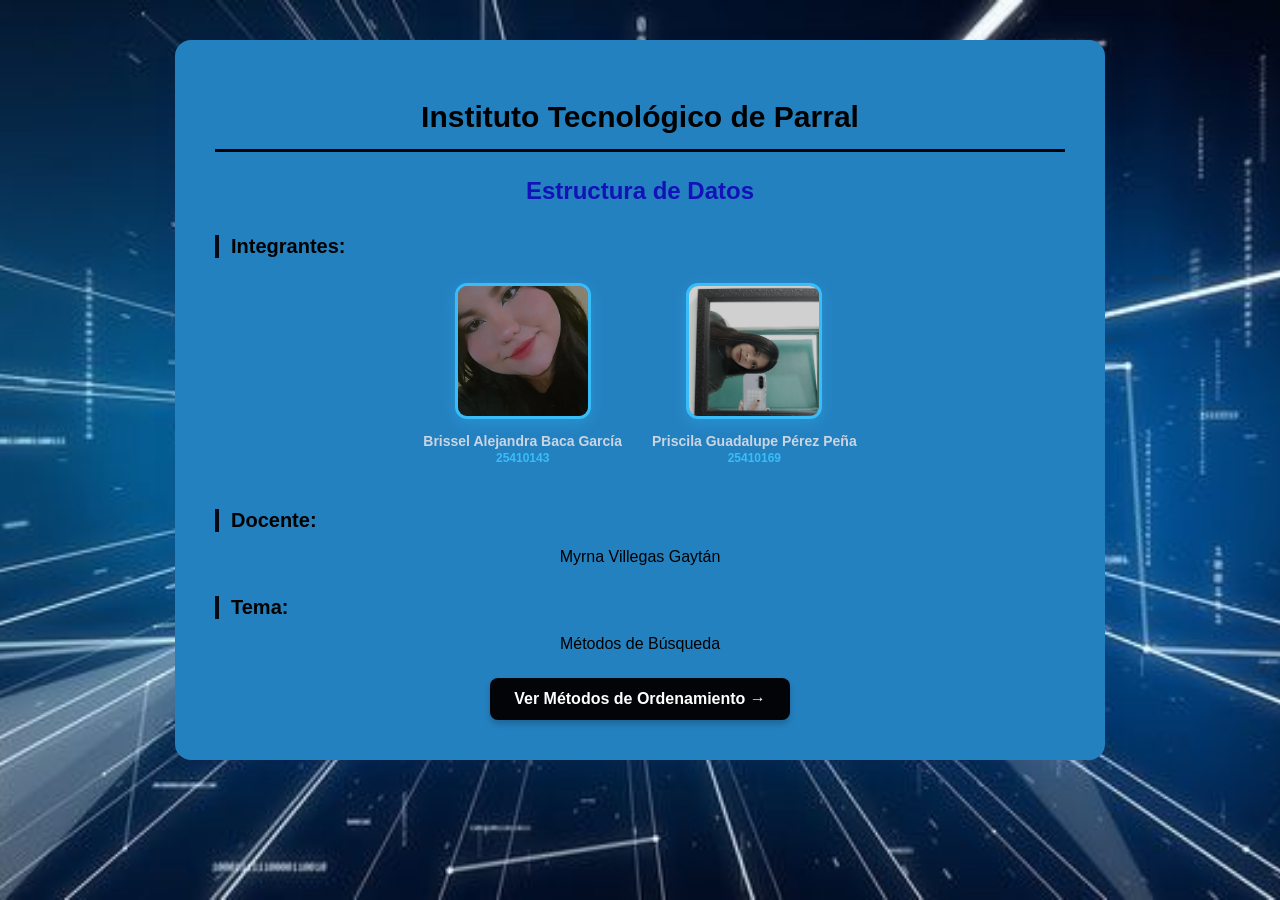
<file: index.html>
﻿<!DOCTYPE html>
<html lang="es">
<head>
    <meta charset="utf-8" />
    <title>Portada - Métodos de Búsqueda</title>
    <!-- Conectamos tu hoja de estilos unificada -->
    <link rel="stylesheet" href="estilos.css" />
</head>
<body>
    <div class="contenedor-principal">

        <h1>Instituto Tecnológico de Parral</h1>
        <h2>Estructura de Datos</h2>

        <div class="subtitulo-seccion">Integrantes:</div>
        <div class="contenedor-fotos-equipo">
    <div class="tarjeta-integrante">
        <img src="Brissel.jpg" alt="Brissel Alejandra" class="foto-perfil">
        <p class="nombre-integrante">Brissel Alejandra Baca García<br><span style="font-size: 12px; color: #38bdf8;">25410143</span></p>
    </div>
    <div class="tarjeta-integrante">
        <img src="prisila.jpg" alt="Priscila Guadalupe" class="foto-perfil">
        <p class="nombre-integrante">Priscila Guadalupe Pérez Peña<br><span style="font-size: 12px; color: #38bdf8;">25410169</span></p>
    </div>
</div>

        <div class="subtitulo-seccion">Docente:</div>
        <p class="texto-explicacion" style="text-align: center;">
            Myrna Villegas Gaytán
        </p>

        <div class="subtitulo-seccion">Tema:</div>
        <p class="texto-explicacion" style="text-align: center;">
            Métodos de Búsqueda
        </p>

        <!-- Botón o enlace para ir a los temas o al menú -->
        <div class="contenedor-enlace-extra">
            <a href="metodos_ordenamiento.html">Ver Métodos de Ordenamiento &rarr;</a>
        </div>

    </div>
</body>
</html>
</file>
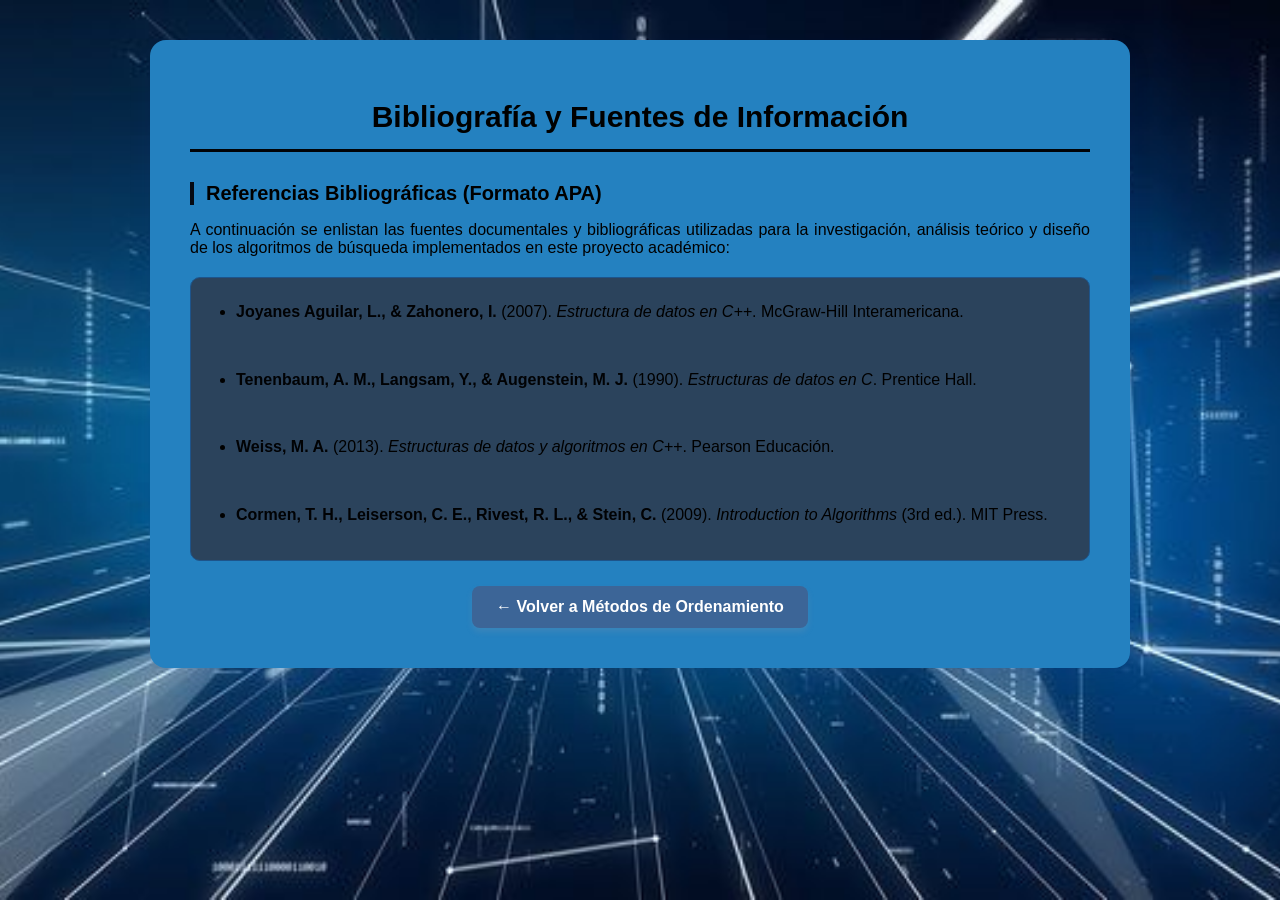
<file: bibliografias.html>
﻿<!DOCTYPE html>
<html lang="es">
<head>
    <meta charset="utf-8" />
    <title>Bibliografía - Métodos de Búsqueda</title>
    <!-- Conectamos la hoja de estilos unificada -->
    <link rel="stylesheet" href="estilos.css" />
</head>
<body>
    <div class="contenedor-principal" style="max-width: 900px;">

        <h1>Bibliografía y Fuentes de Información</h1>

        <div class="subtitulo-seccion">Referencias Bibliográficas (Formato APA)</div>
        <p class="texto-explicacion">
            A continuación se enlistan las fuentes documentales y bibliográficas utilizadas para la investigación,
            análisis teórico y diseño de los algoritmos de búsqueda implementados en este proyecto académico:
        </p>

        <!-- Bloque con la lista de referencias -->
        <div class="contenedor-bloque" style="text-align: left;">
            <ul style="line-height: 1.8;">
                <li>
                    <strong>Joyanes Aguilar, L., & Zahonero, I.</strong> (2007).
                    <em>Estructura de datos en C++</em>.
                    McGraw-Hill Interamericana.
                </li>
                <br>
                <li>
                    <strong>Tenenbaum, A. M., Langsam, Y., & Augenstein, M. J.</strong> (1990).
                    <em>Estructuras de datos en C</em>.
                    Prentice Hall.
                </li>
                <br>
                <li>
                    <strong>Weiss, M. A.</strong> (2013).
                    <em>Estructuras de datos y algoritmos en C++</em>.
                    Pearson Educación.
                </li>
                <br>
                <li>
                    <strong>Cormen, T. H., Leiserson, C. E., Rivest, R. L., & Stein, C.</strong> (2009).
                    <em>Introduction to Algorithms</em> (3rd ed.).
                    MIT Press.
                </li>
            </ul>
        </div>

        <!-- Botón para regresar al menú principal -->
        <div class="boton-volver">
            <a href="metodos_ordenamiento.html">&larr; Volver a Métodos de Ordenamiento</a>
        </div>

    </div>
</body>
</html>
</file>
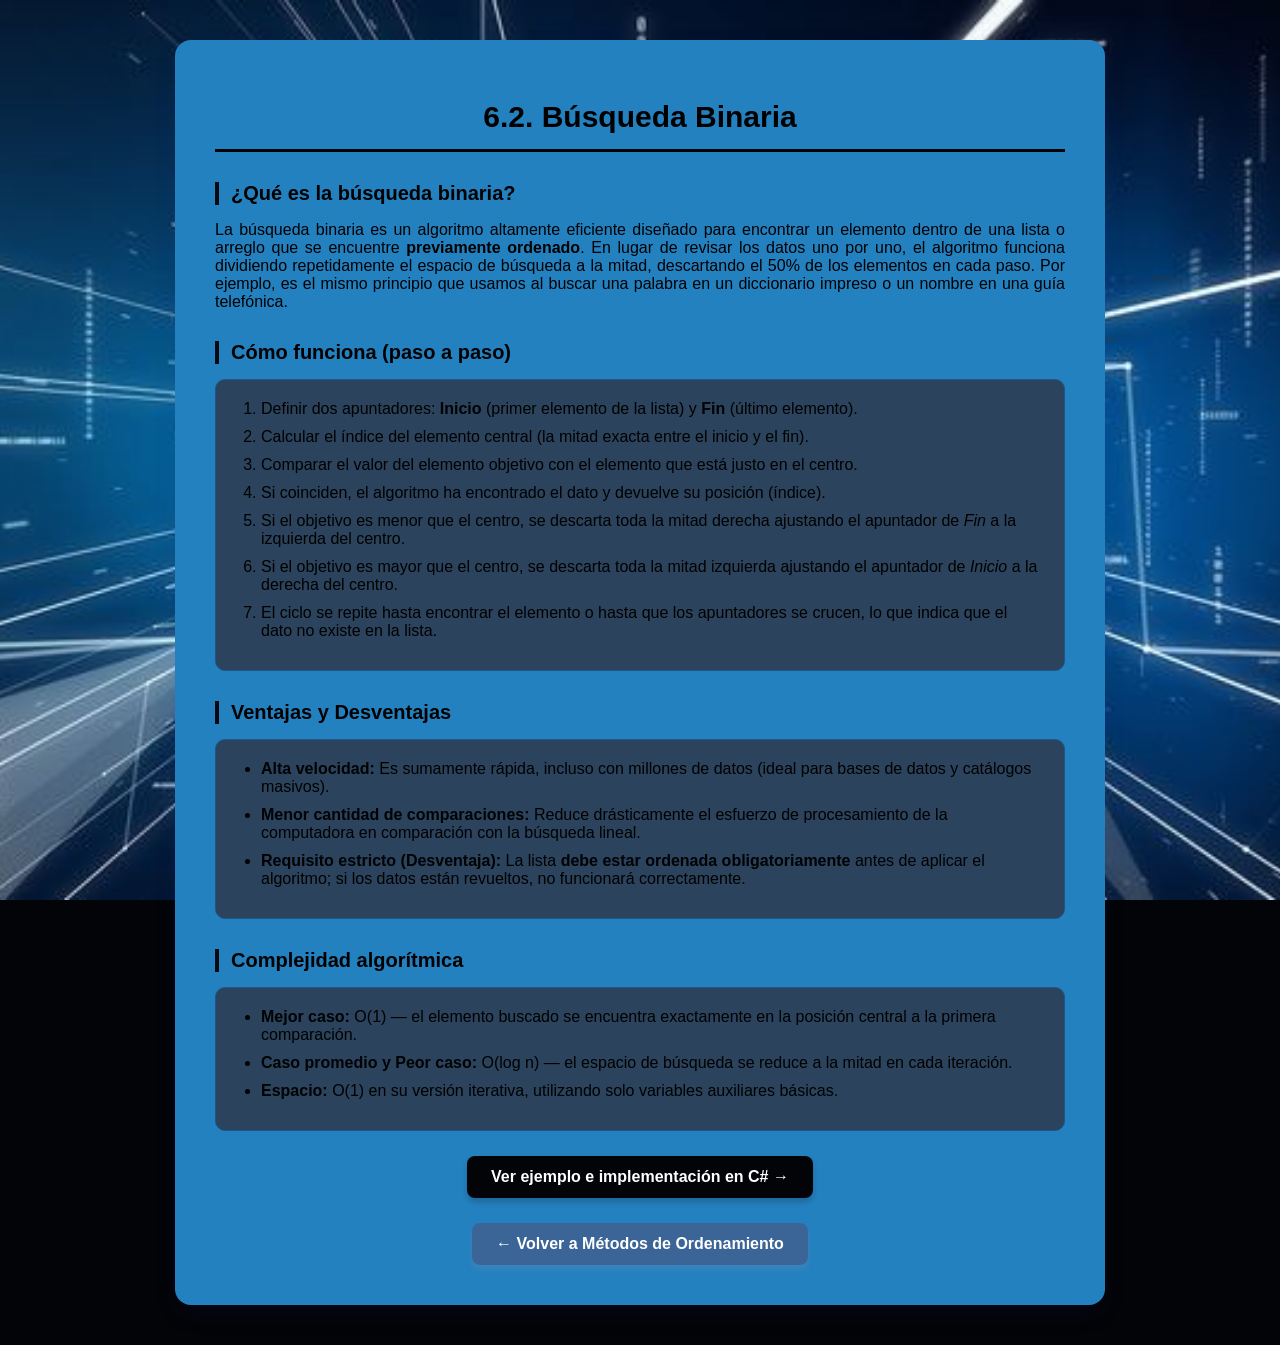
<file: busqueda_binaria.html>
﻿<!DOCTYPE html>
<html lang="es">
<head>
    <meta charset="utf-8" />
    <title>6.2 Búsqueda Binaria</title>
    <!-- Conectamos la hoja de estilos unificada -->
    <link rel="stylesheet" href="estilos.css" />
</head>
<body>
    <div class="contenedor-principal">

        <h1>6.2. Búsqueda Binaria</h1>

        <div class="subtitulo-seccion">¿Qué es la búsqueda binaria?</div>
        <p class="texto-explicacion">
            La búsqueda binaria es un algoritmo altamente eficiente diseñado para encontrar un elemento dentro de una lista o arreglo que se encuentre
            <strong>previamente ordenado</strong>. En lugar de revisar los datos uno por uno, el algoritmo funciona dividiendo repetidamente el espacio de búsqueda
            a la mitad, descartando el 50% de los elementos en cada paso. Por ejemplo, es el mismo principio que usamos al buscar una palabra en un diccionario impreso
            o un nombre en una guía telefónica.
        </p>

        <div class="subtitulo-seccion">Cómo funciona (paso a paso)</div>
        <div class="contenedor-bloque">
            <ol>
                <li>Definir dos apuntadores: <strong>Inicio</strong> (primer elemento de la lista) y <strong>Fin</strong> (último elemento).</li>
                <li>Calcular el índice del elemento central (la mitad exacta entre el inicio y el fin).</li>
                <li>Comparar el valor del elemento objetivo con el elemento que está justo en el centro.</li>
                <li>Si coinciden, el algoritmo ha encontrado el dato y devuelve su posición (índice).</li>
                <li>Si el objetivo es menor que el centro, se descarta toda la mitad derecha ajustando el apuntador de <em>Fin</em> a la izquierda del centro.</li>
                <li>Si el objetivo es mayor que el centro, se descarta toda la mitad izquierda ajustando el apuntador de <em>Inicio</em> a la derecha del centro.</li>
                <li>El ciclo se repite hasta encontrar el elemento o hasta que los apuntadores se crucen, lo que indica que el dato no existe en la lista.</li>
            </ol>
        </div>

        <div class="subtitulo-seccion">Ventajas y Desventajas</div>
        <div class="contenedor-bloque">
            <ul>
                <li><strong>Alta velocidad:</strong> Es sumamente rápida, incluso con millones de datos (ideal para bases de datos y catálogos masivos).</li>
                <li><strong>Menor cantidad de comparaciones:</strong> Reduce drásticamente el esfuerzo de procesamiento de la computadora en comparación con la búsqueda lineal.</li>
                <li><strong>Requisito estricto (Desventaja):</strong> La lista <strong>debe estar ordenada obligatoriamente</strong> antes de aplicar el algoritmo; si los datos están revueltos, no funcionará correctamente.</li>
            </ul>
        </div>

        <div class="subtitulo-seccion">Complejidad algorítmica</div>
        <div class="contenedor-bloque">
            <ul>
                <li><strong>Mejor caso:</strong> O(1) &mdash; el elemento buscado se encuentra exactamente en la posición central a la primera comparación.</li>
                <li><strong>Caso promedio y Peor caso:</strong> O(log n) &mdash; el espacio de búsqueda se reduce a la mitad en cada iteración.</li>
                <li><strong>Espacio:</strong> O(1) en su versión iterativa, utilizando solo variables auxiliares básicas.</li>
            </ul>
        </div>

        <!-- Enlace hacia la página independiente con el ejemplo en C# -->
        <div class="contenedor-enlace-extra">
            <a href="ejemplo_binaria.html">Ver ejemplo e implementación en C# &rarr;</a>
        </div>

        <!-- Botón para regresar a métodos -->
        <div class="boton-volver">
            <a href="metodos_ordenamiento.html">&larr; Volver a Métodos de Ordenamiento</a>
        </div>

    </div>
</body>
</html>
</file>
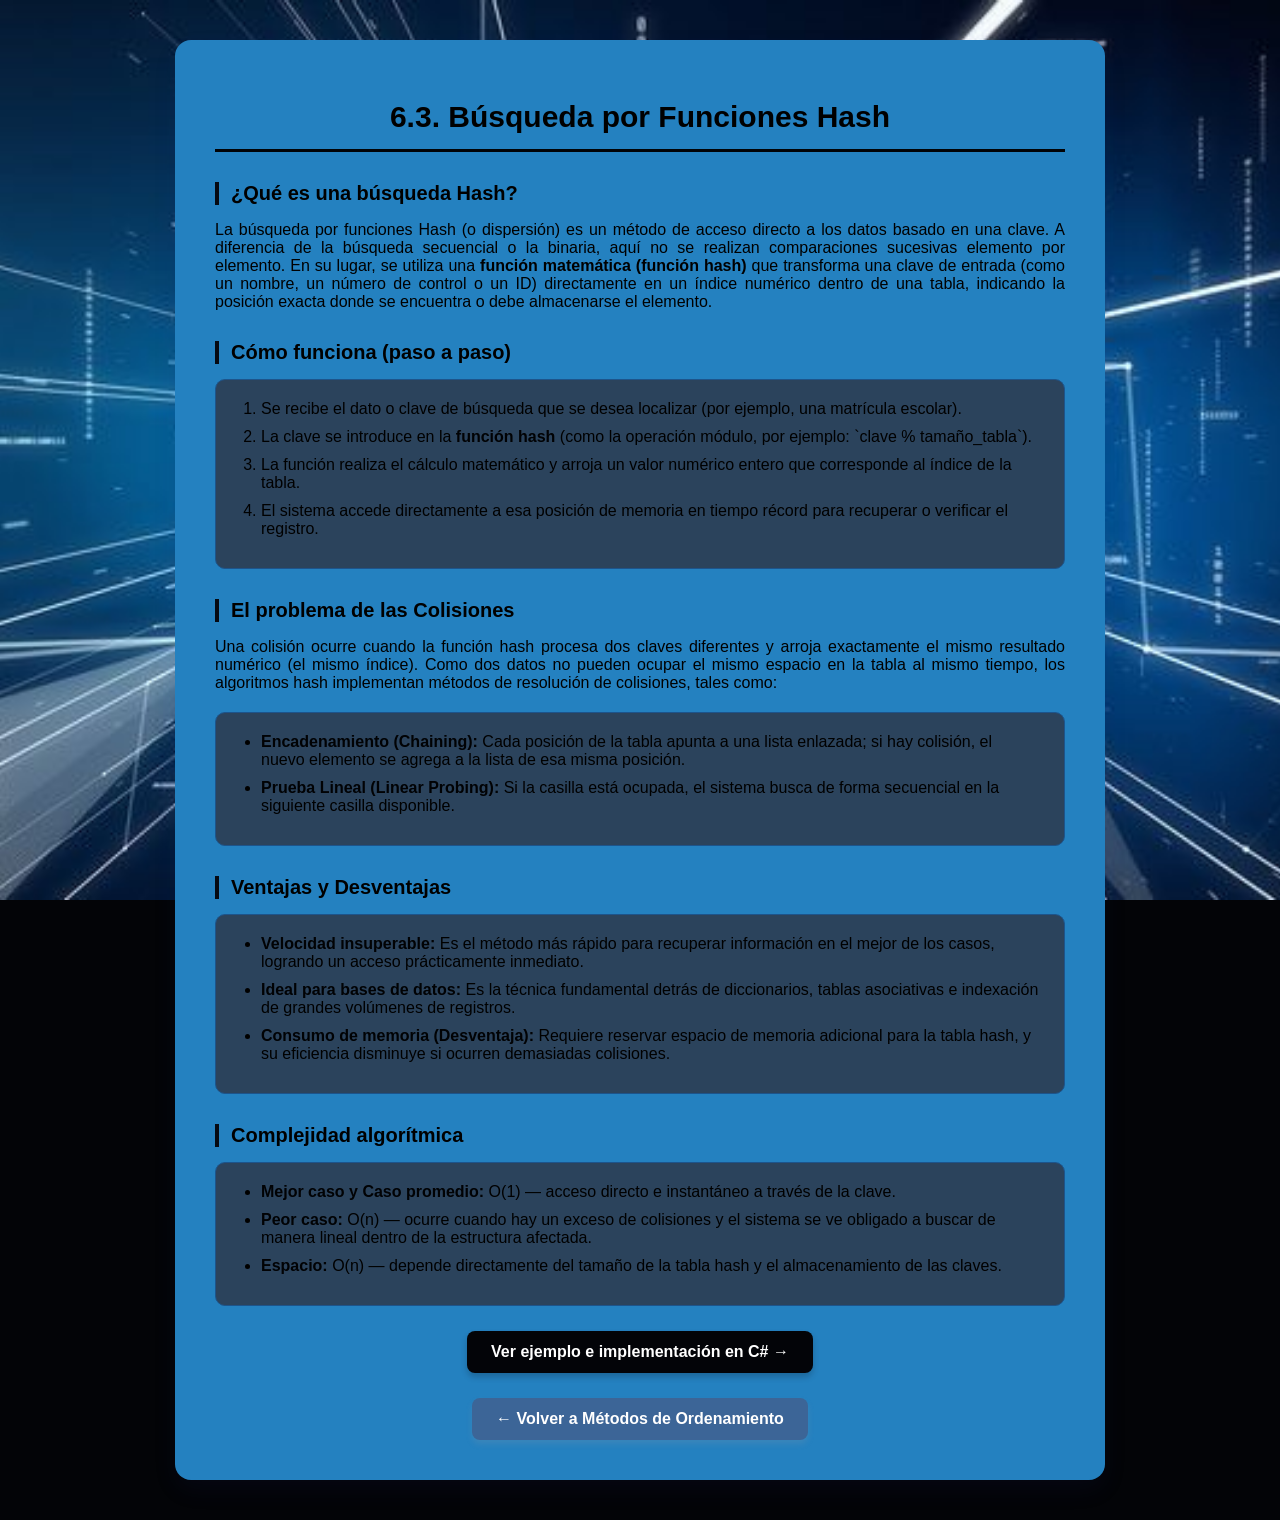
<file: busqueda_hash.html>
﻿<!DOCTYPE html>
<html lang="es">
<head>
    <meta charset="utf-8" />
    <title>6.3 Búsqueda por Funciones Hash</title>
    <!-- Conectamos la hoja de estilos unificada -->
    <link rel="stylesheet" href="estilos.css" />
</head>
<body>
    <div class="contenedor-principal">

        <h1>6.3. Búsqueda por Funciones Hash</h1>

        <div class="subtitulo-seccion">¿Qué es una búsqueda Hash?</div>
        <p class="texto-explicacion">
            La búsqueda por funciones Hash (o dispersión) es un método de acceso directo a los datos basado en una clave.
            A diferencia de la búsqueda secuencial o la binaria, aquí no se realizan comparaciones sucesivas elemento por elemento.
            En su lugar, se utiliza una <strong>función matemática (función hash)</strong> que transforma una clave de entrada
            (como un nombre, un número de control o un ID) directamente en un índice numérico dentro de una tabla, indicando
            la posición exacta donde se encuentra o debe almacenarse el elemento.
        </p>

        <div class="subtitulo-seccion">Cómo funciona (paso a paso)</div>
        <div class="contenedor-bloque">
            <ol>
                <li>Se recibe el dato o clave de búsqueda que se desea localizar (por ejemplo, una matrícula escolar).</li>
                <li>La clave se introduce en la <strong>función hash</strong> (como la operación módulo, por ejemplo: `clave % tamaño_tabla`).</li>
                <li>La función realiza el cálculo matemático y arroja un valor numérico entero que corresponde al índice de la tabla.</li>
                <li>El sistema accede directamente a esa posición de memoria en tiempo récord para recuperar o verificar el registro.</li>
            </ol>
        </div>

        <div class="subtitulo-seccion">El problema de las Colisiones</div>
        <p class="texto-explicacion">
            Una colisión ocurre cuando la función hash procesa dos claves diferentes y arroja exactamente el mismo resultado numérico (el mismo índice).
            Como dos datos no pueden ocupar el mismo espacio en la tabla al mismo tiempo, los algoritmos hash implementan métodos de resolución de colisiones, tales como:
        </p>
        <div class="contenedor-bloque">
            <ul>
                <li><strong>Encadenamiento (Chaining):</strong> Cada posición de la tabla apunta a una lista enlazada; si hay colisión, el nuevo elemento se agrega a la lista de esa misma posición.</li>
                <li><strong>Prueba Lineal (Linear Probing):</strong> Si la casilla está ocupada, el sistema busca de forma secuencial en la siguiente casilla disponible.</li>
            </ul>
        </div>

        <div class="subtitulo-seccion">Ventajas y Desventajas</div>
        <div class="contenedor-bloque">
            <ul>
                <li><strong>Velocidad insuperable:</strong> Es el método más rápido para recuperar información en el mejor de los casos, logrando un acceso prácticamente inmediato.</li>
                <li><strong>Ideal para bases de datos:</strong> Es la técnica fundamental detrás de diccionarios, tablas asociativas e indexación de grandes volúmenes de registros.</li>
                <li><strong>Consumo de memoria (Desventaja):</strong> Requiere reservar espacio de memoria adicional para la tabla hash, y su eficiencia disminuye si ocurren demasiadas colisiones.</li>
            </ul>
        </div>

        <div class="subtitulo-seccion">Complejidad algorítmica</div>
        <div class="contenedor-bloque">
            <ul>
                <li><strong>Mejor caso y Caso promedio:</strong> O(1) &mdash; acceso directo e instantáneo a través de la clave.</li>
                <li><strong>Peor caso:</strong> O(n) &mdash; ocurre cuando hay un exceso de colisiones y el sistema se ve obligado a buscar de manera lineal dentro de la estructura afectada.</li>
                <li><strong>Espacio:</strong> O(n) &mdash; depende directamente del tamaño de la tabla hash y el almacenamiento de las claves.</li>
            </ul>
        </div>

        <!-- Enlace hacia la página independiente con el ejemplo en C# -->
        <div class="contenedor-enlace-extra">
            <a href="ejemplo_hash.html">Ver ejemplo e implementación en C# &rarr;</a>
        </div>

        <!-- Botón para regresar a métodos -->
        <div class="boton-volver">
            <a href="metodos_ordenamiento.html">&larr; Volver a Métodos de Ordenamiento</a>
        </div>

    </div>
</body>
</html>
</file>
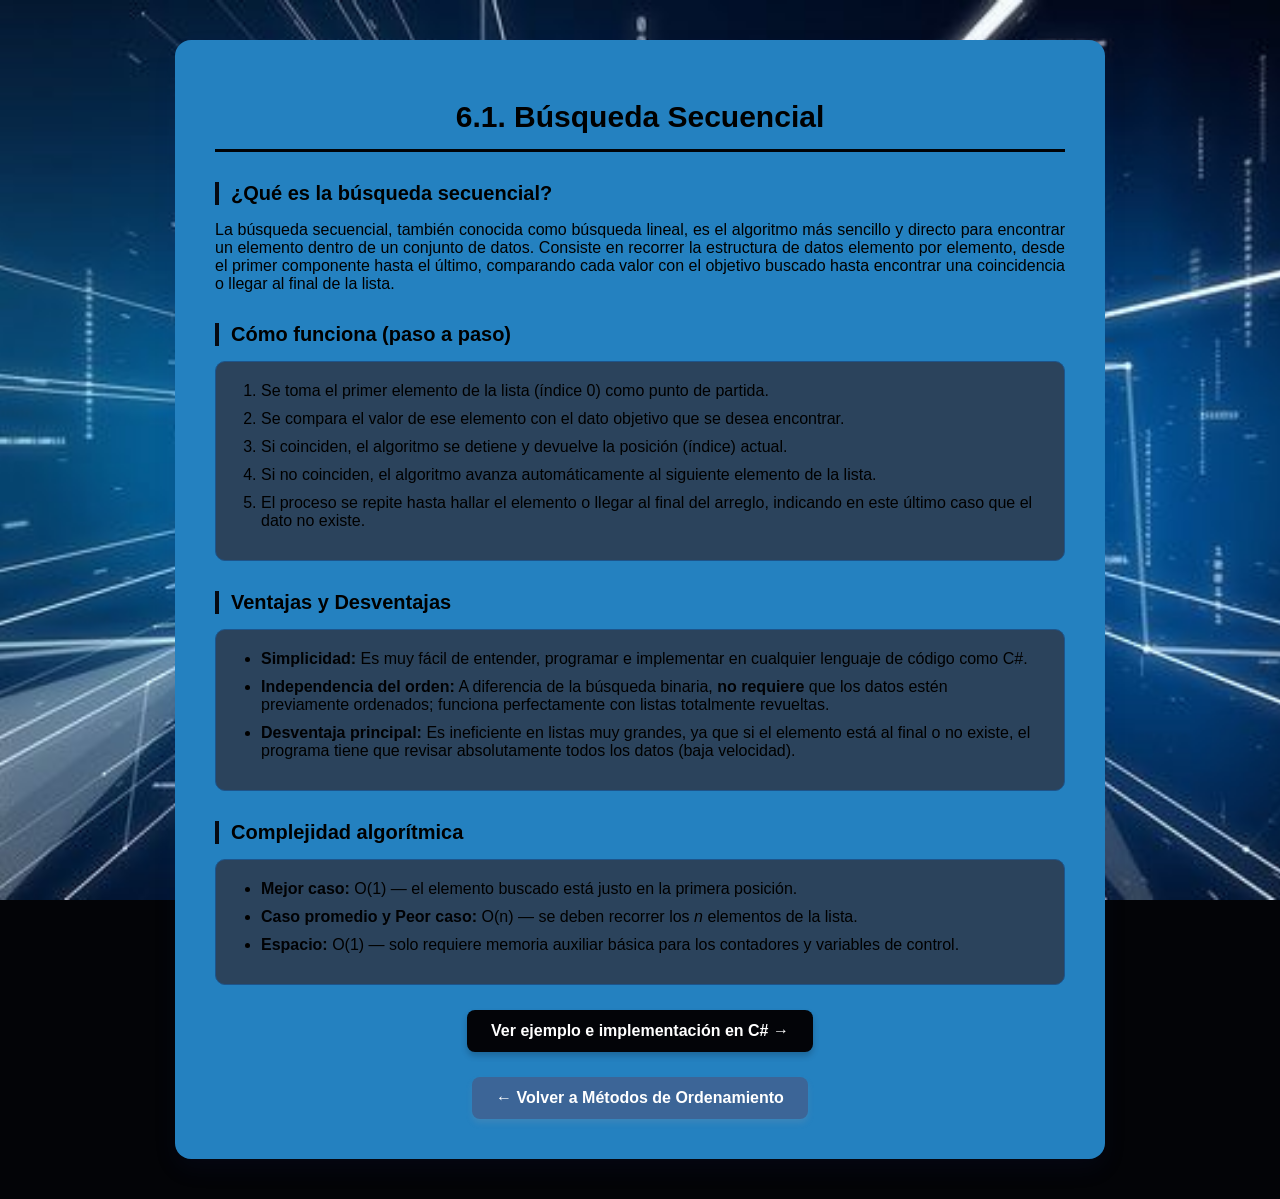
<file: busqueda_secuencial.html>
﻿<!DOCTYPE html>
<html lang="es">
<head>
    <meta charset="utf-8" />
    <title>6.1 Búsqueda Secuencial</title>
    <!-- Conectamos la hoja de estilos unificada -->
    <link rel="stylesheet" href="estilos.css" />
</head>
<body>
    <div class="contenedor-principal">

        <h1>6.1. Búsqueda Secuencial</h1>

        <div class="subtitulo-seccion">¿Qué es la búsqueda secuencial?</div>
        <p class="texto-explicacion">
            La búsqueda secuencial, también conocida como búsqueda lineal, es el algoritmo más sencillo y directo para encontrar un elemento dentro de un conjunto de datos.
            Consiste en recorrer la estructura de datos elemento por elemento, desde el primer componente hasta el último, comparando cada valor con el objetivo buscado hasta encontrar una coincidencia o llegar al final de la lista.
        </p>

        <div class="subtitulo-seccion">Cómo funciona (paso a paso)</div>
        <div class="contenedor-bloque">
            <ol>
                <li>Se toma el primer elemento de la lista (índice 0) como punto de partida.</li>
                <li>Se compara el valor de ese elemento con el dato objetivo que se desea encontrar.</li>
                <li>Si coinciden, el algoritmo se detiene y devuelve la posición (índice) actual.</li>
                <li>Si no coinciden, el algoritmo avanza automáticamente al siguiente elemento de la lista.</li>
                <li>El proceso se repite hasta hallar el elemento o llegar al final del arreglo, indicando en este último caso que el dato no existe.</li>
            </ol>
        </div>

        <div class="subtitulo-seccion">Ventajas y Desventajas</div>
        <div class="contenedor-bloque">
            <ul>
                <li><strong>Simplicidad:</strong> Es muy fácil de entender, programar e implementar en cualquier lenguaje de código como C#.</li>
                <li><strong>Independencia del orden:</strong> A diferencia de la búsqueda binaria, <strong>no requiere</strong> que los datos estén previamente ordenados; funciona perfectamente con listas totalmente revueltas.</li>
                <li><strong>Desventaja principal:</strong> Es ineficiente en listas muy grandes, ya que si el elemento está al final o no existe, el programa tiene que revisar absolutamente todos los datos (baja velocidad).</li>
            </ul>
        </div>

        <div class="subtitulo-seccion">Complejidad algorítmica</div>
        <div class="contenedor-bloque">
            <ul>
                <li><strong>Mejor caso:</strong> O(1) &mdash; el elemento buscado está justo en la primera posición.</li>
                <li><strong>Caso promedio y Peor caso:</strong> O(n) &mdash; se deben recorrer los <em>n</em> elementos de la lista.</li>
                <li><strong>Espacio:</strong> O(1) &mdash; solo requiere memoria auxiliar básica para los contadores y variables de control.</li>
            </ul>
        </div>

        <!-- Enlace hacia la página independiente con el ejemplo en C# -->
        <div class="contenedor-enlace-extra">
            <a href="ejemplo_secuencial.html">Ver ejemplo e implementación en C# &rarr;</a>
        </div>

        <!-- Botón para regresar a métodos -->
        <div class="boton-volver">
            <a href="metodos_ordenamiento.html">&larr; Volver a Métodos de Ordenamiento</a>
        </div>

    </div>
</body>
</html>
</file>
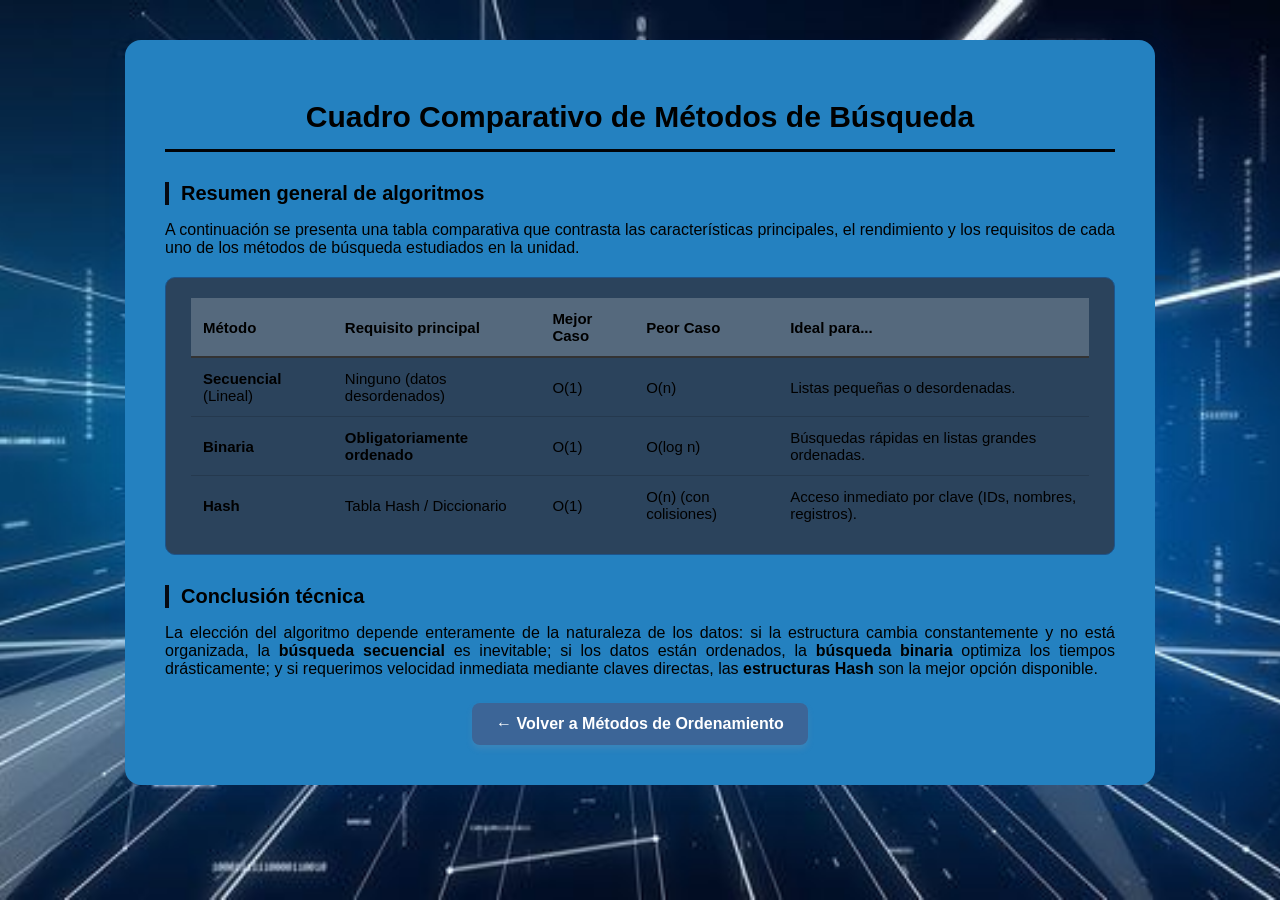
<file: cuadro_comparativo.html>
﻿<!DOCTYPE html>
<html lang="es">
<head>
    <meta charset="utf-8" />
    <title>Cuadro Comparativo de Métodos de Búsqueda</title>
    <!-- Conectamos la hoja de estilos unificada -->
    <link rel="stylesheet" href="estilos.css" />
</head>
<body>
    <div class="contenedor-principal" style="max-width: 950px;">

        <h1>Cuadro Comparativo de Métodos de Búsqueda</h1>

        <div class="subtitulo-seccion">Resumen general de algoritmos</div>
        <p class="texto-explicacion">
            A continuación se presenta una tabla comparativa que contrasta las características principales,
            el rendimiento y los requisitos de cada uno de los métodos de búsqueda estudiados en la unidad.
        </p>

        <!-- Contenedor con la tabla estilizada y texto en color negro/oscuro legible -->
        <div class="contenedor-bloque" style="overflow-x: auto;">
            <table style="width: 100%; border-collapse: collapse; text-align: left; font-size: 15px; color: #000000;">
                <thead>
                    <tr style="border-bottom: 2px solid #333; background-color: rgba(255, 255, 255, 0.2);">
                        <th style="padding: 12px; color: #000000;">Método</th>
                        <th style="padding: 12px; color: #000000;">Requisito principal</th>
                        <th style="padding: 12px; color: #000000;">Mejor Caso</th>
                        <th style="padding: 12px; color: #000000;">Peor Caso</th>
                        <th style="padding: 12px; color: #000000;">Ideal para...</th>
                    </tr>
                </thead>
                <tbody>
                    <tr style="border-bottom: 1px solid rgba(0, 0, 0, 0.15);">
                        <td style="padding: 12px; color: #000000;"><strong>Secuencial</strong> (Lineal)</td>
                        <td style="padding: 12px; color: #000000;">Ninguno (datos desordenados)</td>
                        <td style="padding: 12px; color: #000000;">O(1)</td>
                        <td style="padding: 12px; color: #000000;">O(n)</td>
                        <td style="padding: 12px; color: #000000;">Listas pequeñas o desordenadas.</td>
                    </tr>
                    <tr style="border-bottom: 1px solid rgba(0, 0, 0, 0.15);">
                        <td style="padding: 12px; color: #000000;"><strong>Binaria</strong></td>
                        <td style="padding: 12px; color: #000000;"><strong>Obligatoriamente ordenado</strong></td>
                        <td style="padding: 12px; color: #000000;">O(1)</td>
                        <td style="padding: 12px; color: #000000;">O(log n)</td>
                        <td style="padding: 12px; color: #000000;">Búsquedas rápidas en listas grandes ordenadas.</td>
                    </tr>
                    <tr>
                        <td style="padding: 12px; color: #000000;"><strong>Hash</strong></td>
                        <td style="padding: 12px; color: #000000;">Tabla Hash / Diccionario</td>
                        <td style="padding: 12px; color: #000000;">O(1)</td>
                        <td style="padding: 12px; color: #000000;">O(n) (con colisiones)</td>
                        <td style="padding: 12px; color: #000000;">Acceso inmediato por clave (IDs, nombres, registros).</td>
                    </tr>
                </tbody>
            </table>
        </div>

        <div class="subtitulo-seccion">Conclusión técnica</div>
        <p class="texto-explicacion">
            La elección del algoritmo depende enteramente de la naturaleza de los datos: si la estructura cambia constantemente y no está organizada,
            la <strong>búsqueda secuencial</strong> es inevitable; si los datos están ordenados, la <strong>búsqueda binaria</strong> optimiza los tiempos drásticamente;
            y si requerimos velocidad inmediata mediante claves directas, las <strong>estructuras Hash</strong> son la mejor opción disponible.
        </p>

        <!-- Botón para regresar al menú principal -->
        <div class="boton-volver">
            <a href="metodos_ordenamiento.html">&larr; Volver a Métodos de Ordenamiento</a>
        </div>

    </div>
</body>
</html>
</file>
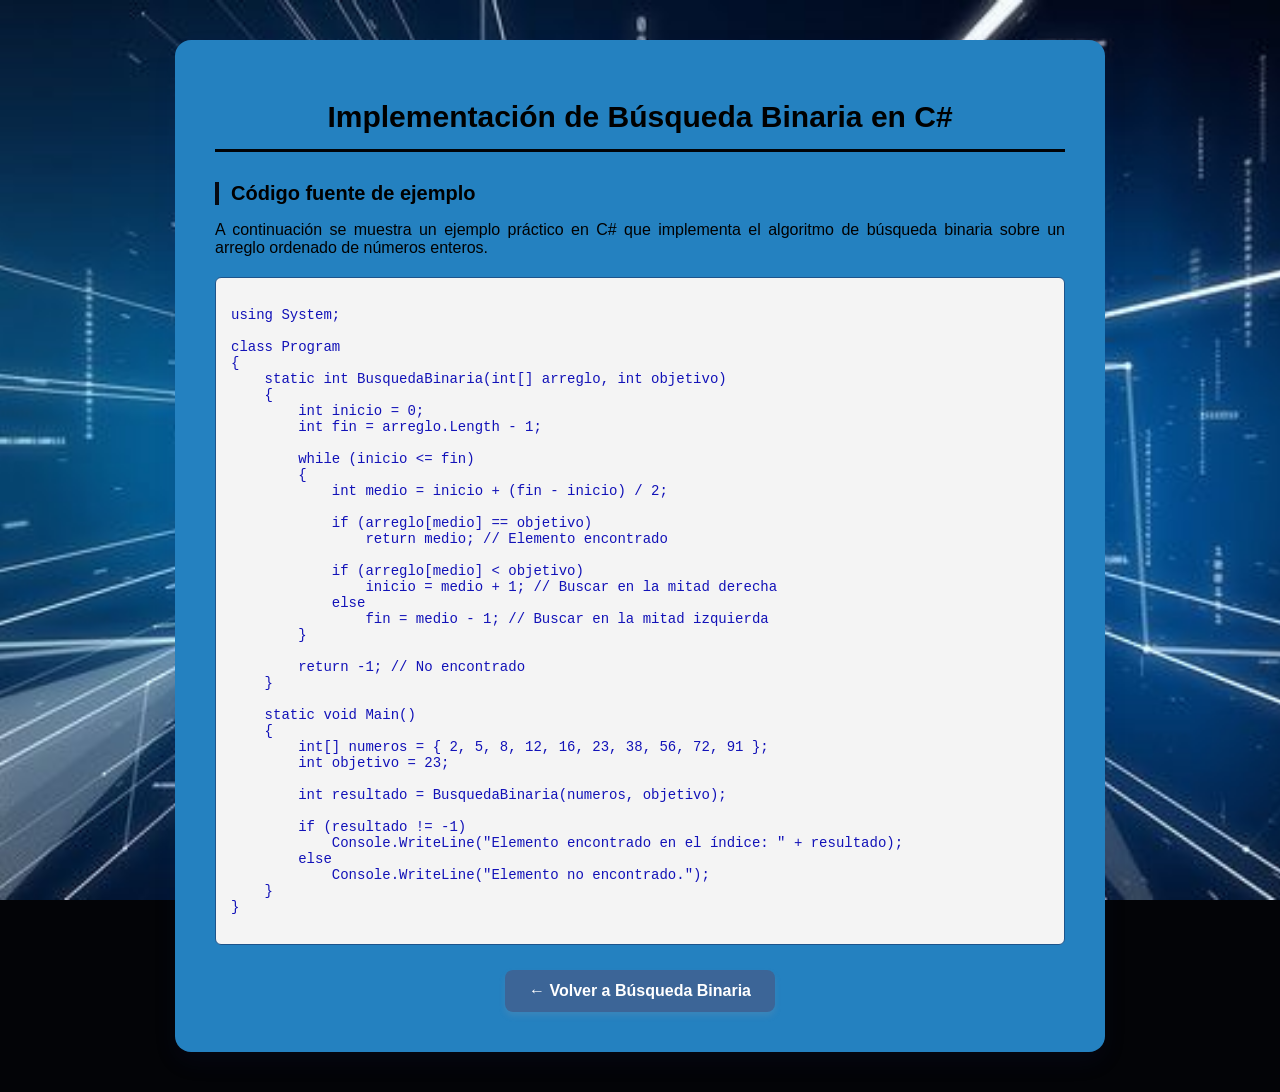
<file: ejemplo_binaria.html>
﻿<!DOCTYPE html>
<html lang="es">
<head>
    <meta charset="utf-8" />
    <title>Implementación de Búsqueda Binaria en C#</title>
    <!-- Conectamos la hoja de estilos unificada -->
    <link rel="stylesheet" href="estilos.css" />
</head>
<body>
    <div class="contenedor-principal">

        <h1>Implementación de Búsqueda Binaria en C#</h1>

        <div class="subtitulo-seccion">Código fuente de ejemplo</div>
        <p class="texto-explicacion">
            A continuación se muestra un ejemplo práctico en C# que implementa el algoritmo de búsqueda binaria
            sobre un arreglo ordenado de números enteros.
        </p>

        <!-- Bloque con el código de programación -->
        <div class="contenedor-bloque" style="font-family: monospace; font-size: 14px; text-align: left; background-color: #f4f4f4; padding: 15px; border-radius: 6px;">
<pre>
using System;

class Program
{
    static int BusquedaBinaria(int[] arreglo, int objetivo)
    {
        int inicio = 0;
        int fin = arreglo.Length - 1;

        while (inicio &lt;= fin)
        {
            int medio = inicio + (fin - inicio) / 2;

            if (arreglo[medio] == objetivo)
                return medio; // Elemento encontrado

            if (arreglo[medio] &lt; objetivo)
                inicio = medio + 1; // Buscar en la mitad derecha
            else
                fin = medio - 1; // Buscar en la mitad izquierda
        }

        return -1; // No encontrado
    }

    static void Main()
    {
        int[] numeros = { 2, 5, 8, 12, 16, 23, 38, 56, 72, 91 };
        int objetivo = 23;

        int resultado = BusquedaBinaria(numeros, objetivo);

        if (resultado != -1)
            Console.WriteLine("Elemento encontrado en el índice: " + resultado);
        else
            Console.WriteLine("Elemento no encontrado.");
    }
}
</pre>
        </div>

        <!-- Botón para regresar a la página de búsqueda binaria -->
        <div class="boton-volver">
            <a href="busqueda_binaria.html">&larr; Volver a Búsqueda Binaria</a>
        </div>

    </div>
</body>
</html>
</file>
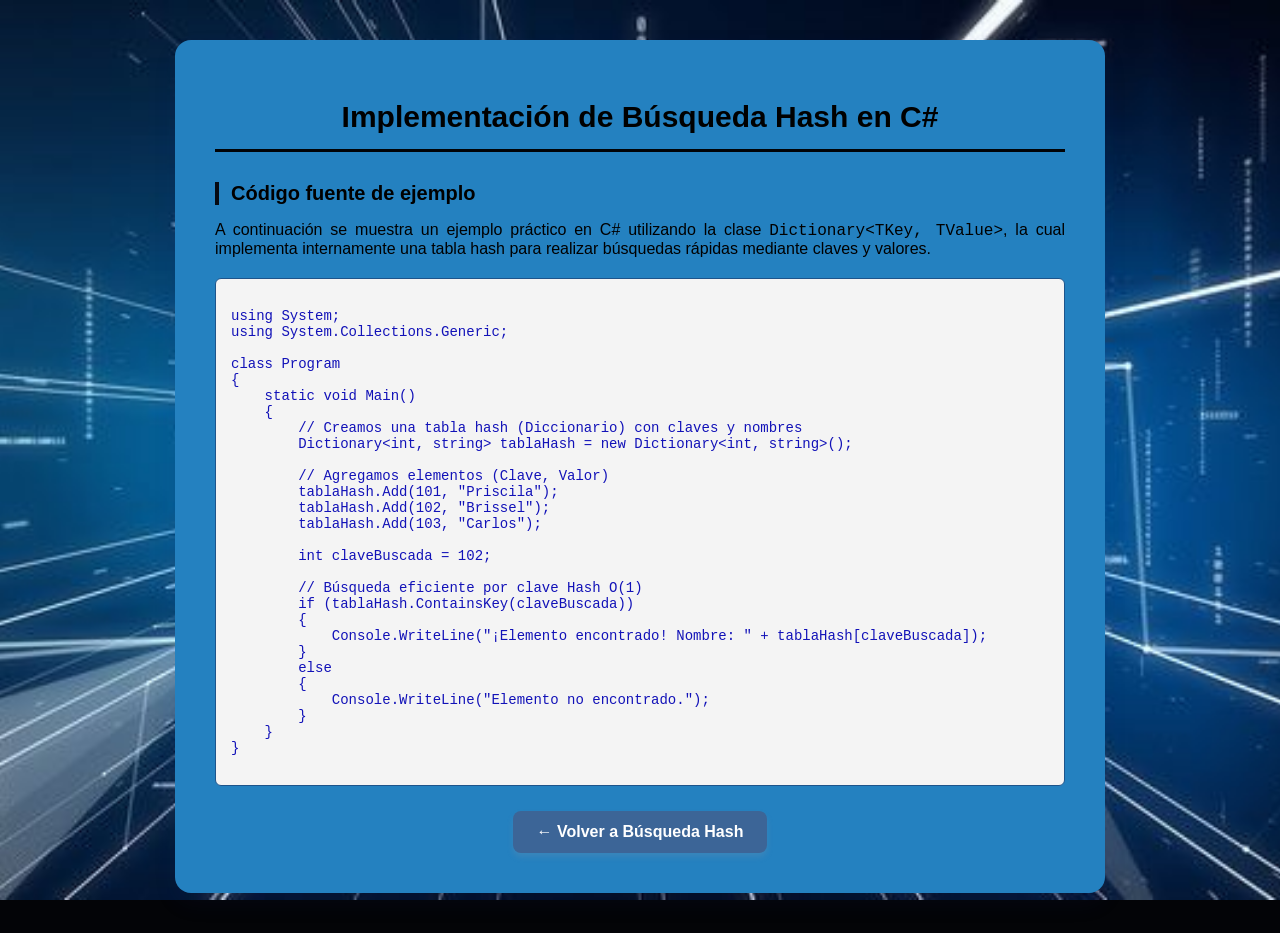
<file: ejemplo_hash.html>
﻿<!DOCTYPE html>
<html lang="es">
<head>
    <meta charset="utf-8" />
    <title>Implementación de Hash en C#</title>
    <!-- Conectamos la hoja de estilos unificada -->
    <link rel="stylesheet" href="estilos.css" />
</head>
<body>
    <div class="contenedor-principal">

        <h1>Implementación de Búsqueda Hash en C#</h1>

        <div class="subtitulo-seccion">Código fuente de ejemplo</div>
        <p class="texto-explicacion">
            A continuación se muestra un ejemplo práctico en C# utilizando la clase <code>Dictionary&lt;TKey, TValue&gt;</code>,
            la cual implementa internamente una tabla hash para realizar búsquedas rápidas mediante claves y valores.
        </p>

        <!-- Bloque con el código de programación -->
        <div class="contenedor-bloque" style="font-family: monospace; font-size: 14px; text-align: left; background-color: #f4f4f4; padding: 15px; border-radius: 6px;">
<pre>
using System;
using System.Collections.Generic;

class Program
{
    static void Main()
    {
        // Creamos una tabla hash (Diccionario) con claves y nombres
        Dictionary&lt;int, string&gt; tablaHash = new Dictionary&lt;int, string&gt;();

        // Agregamos elementos (Clave, Valor)
        tablaHash.Add(101, "Priscila");
        tablaHash.Add(102, "Brissel");
        tablaHash.Add(103, "Carlos");

        int claveBuscada = 102;

        // Búsqueda eficiente por clave Hash O(1)
        if (tablaHash.ContainsKey(claveBuscada))
        {
            Console.WriteLine("¡Elemento encontrado! Nombre: " + tablaHash[claveBuscada]);
        }
        else
        {
            Console.WriteLine("Elemento no encontrado.");
        }
    }
}
</pre>
        </div>

        <!-- Botón para regresar a la página de búsqueda hash -->
        <div class="boton-volver">
            <a href="busqueda_hash.html">&larr; Volver a Búsqueda Hash</a>
        </div>

    </div>
</body>
</html>
</file>
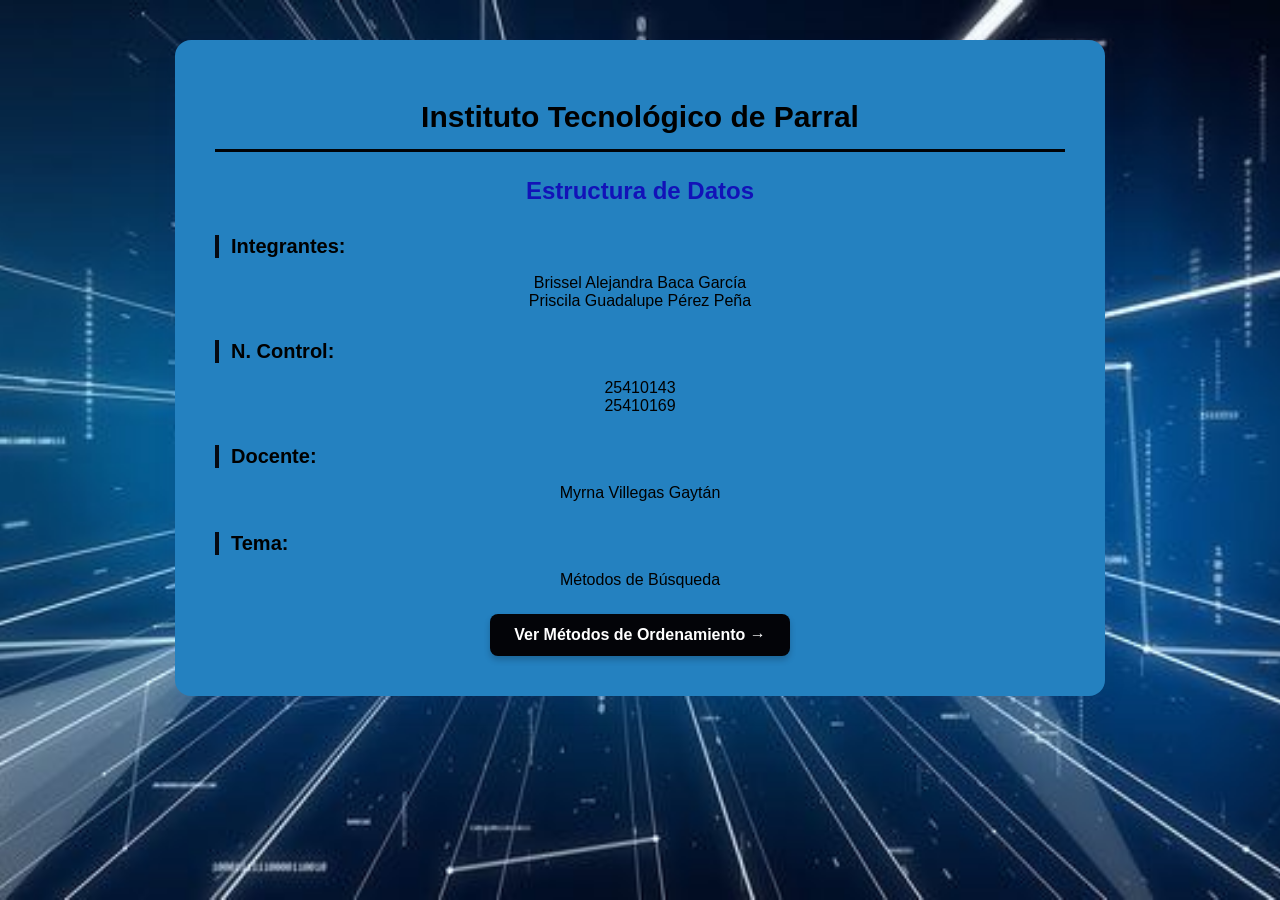
<file: index.html.html>
﻿<!DOCTYPE html>
<html lang="es">
<head>
    <meta charset="utf-8" />
    <title>Portada - Métodos de Búsqueda</title>
    <!-- Conectamos tu hoja de estilos unificada -->
    <link rel="stylesheet" href="estilos.css" />
</head>
<body>
    <div class="contenedor-principal">

        <h1>Instituto Tecnológico de Parral</h1>
        <h2>Estructura de Datos</h2>

        <div class="subtitulo-seccion">Integrantes:</div>
        <p class="texto-explicacion" style="text-align: center;">
            Brissel Alejandra Baca García<br>
            Priscila Guadalupe Pérez Peña
        </p>

        <div class="subtitulo-seccion">N. Control:</div>
        <p class="texto-explicacion" style="text-align: center;">
            25410143<br>
            25410169
        </p>

        <div class="subtitulo-seccion">Docente:</div>
        <p class="texto-explicacion" style="text-align: center;">
            Myrna Villegas Gaytán
        </p>

        <div class="subtitulo-seccion">Tema:</div>
        <p class="texto-explicacion" style="text-align: center;">
            Métodos de Búsqueda
        </p>

        <!-- Botón o enlace para ir a los temas o al menú -->
        <div class="contenedor-enlace-extra">
            <a href="metodos_ordenamiento.html">Ver Métodos de Ordenamiento &rarr;</a>
        </div>

    </div>
</body>
</html>
</file>
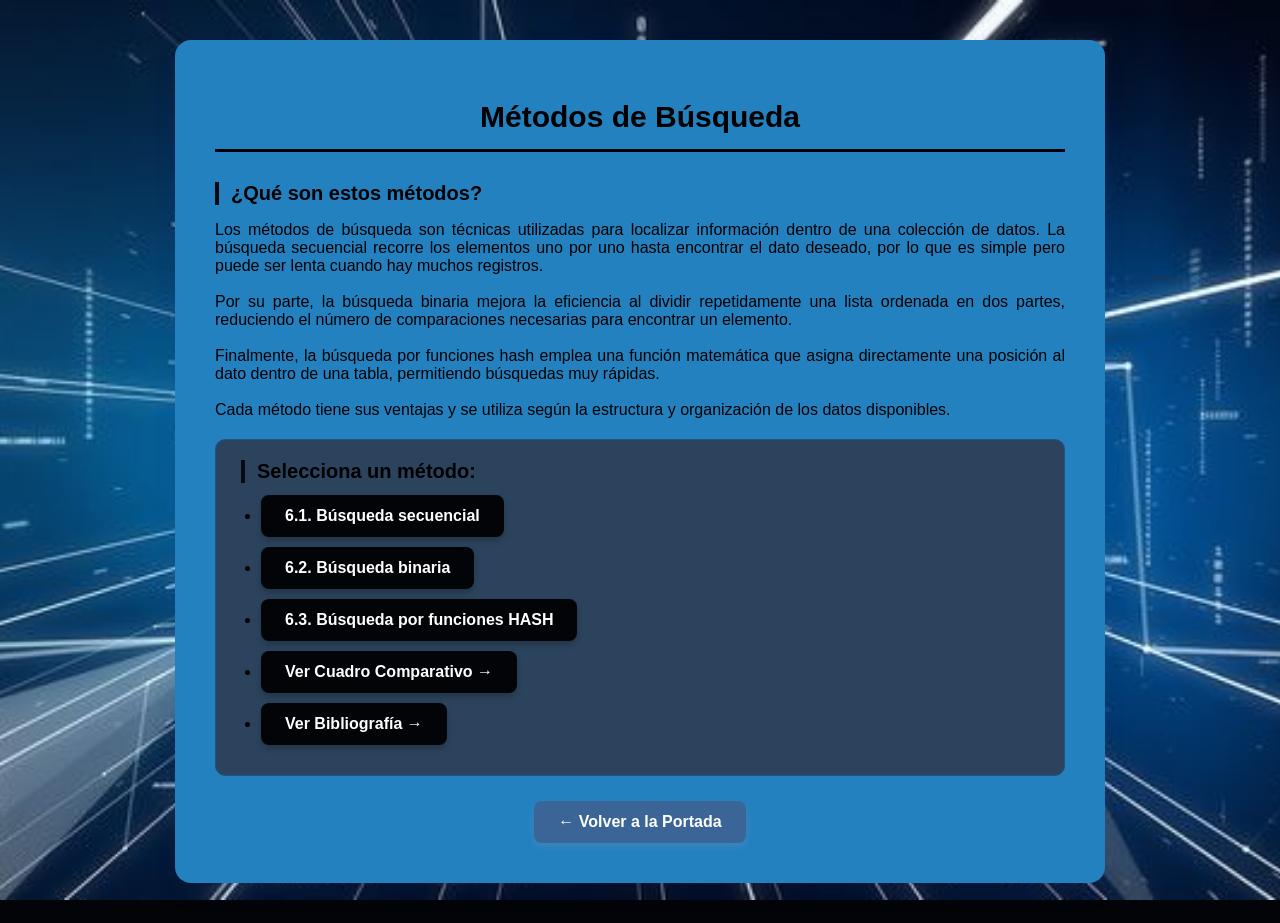
<file: metodos_ordenamiento.html>
﻿<!DOCTYPE html>
<html lang="es">
<head>
    <meta charset="utf-8" />
    <title>Métodos de Búsqueda</title>
    <!-- Conectamos la hoja de estilos unificada -->
    <link rel="stylesheet" href="estilos.css" />
</head>
<body>
    <div class="contenedor-principal">

        <h1>Métodos de Búsqueda</h1>

        <div class="subtitulo-seccion">¿Qué son estos métodos?</div>
        <p class="texto-explicacion">
            Los métodos de búsqueda son técnicas utilizadas para localizar información dentro de una colección de datos.
            La búsqueda secuencial recorre los elementos uno por uno hasta encontrar el dato deseado, por lo que es simple
            pero puede ser lenta cuando hay muchos registros.<br><br>
            Por su parte, la búsqueda binaria mejora la eficiencia al dividir repetidamente una lista ordenada en dos partes, reduciendo el número de
            comparaciones necesarias para encontrar un elemento.<br><br>
            Finalmente, la búsqueda por funciones hash emplea una función matemática que asigna directamente una posición al dato dentro de una tabla,
            permitiendo búsquedas muy rápidas.<br><br>
            Cada método tiene sus ventajas y se utiliza según la estructura y organización de los datos disponibles.
        </p>

        <!-- Menú de navegación hacia los temas principales -->
        <div class="contenedor-bloque">
            <div class="subtitulo-seccion" style="margin-top: 0;">Selecciona un método:</div>
            <ul>
                <li><a href="busqueda_secuencial.html">6.1. Búsqueda secuencial</a></li>
                <li><a href="busqueda_binaria.html">6.2. Búsqueda binaria</a></li>
                <li><a href="busqueda_hash.html">6.3. Búsqueda por funciones HASH</a></li>
                <li><a href="cuadro_comparativo.html">Ver Cuadro Comparativo &rarr;</a></li>
                <li><a href="bibliografias.html">Ver Bibliografía &rarr;</a></li>
            </ul>
        </div>

        <!-- Botón para volver a la Portada -->
        <div class="boton-volver">
            <a href="index.html">&larr; Volver a la Portada</a>
        </div>
</body>
</html>
</file>
<file: estilos.css>
/* Fondo de red tecnológica con imagen */
body {
    background-image: url('fondo.jpg'); /* Cambia 'fondo.jpg' por el nombre exacto de tu imagen si le pusiste otro */
    background-size: cover;
    background-position: center;
    background-repeat: no-repeat;
    background-attachment: fixed;
    background-color: #030407; /* Color de respaldo por si tarda en cargar */
    color: #1212b8;
    font-family: 'Segoe UI', Tahoma, Geneva, Verdana, sans-serif;
    padding: 40px 20px;
    margin: 0;
    min-height: 100vh;
    box-sizing: border-box;
}


/* Tarjeta principal que envuelve el contenido */
.contenedor-principal {
    background-color: #2481c0;
    max-width: 850px;
    margin: 0 auto;
    padding: 40px;
    border-radius: 16px;
    box-shadow: 0 10px 25px rgba(37, 54, 150, 0.08);
    text-align: center;
}

/* Título principal con línea decorativa */
h1 {
    font-size: 30px;
    color: #000000;
    margin-bottom: 25px;
    padding-bottom: 15px;
    border-bottom: 3px solid #010306;
}

/* Subtítulos de sección */
.subtitulo-seccion {
    font-size: 20px;
    font-weight: 700;
    color: #000000;
    margin-top: 30px;
    margin-bottom: 12px;
    text-align: left;
    border-left: 4px solid #050a13;
    padding-left: 12px;
}

/* Párrafos de texto */
.texto-explicacion {
    text-align: justify;
    font-size: 16px;
    color: #000000;
    margin-bottom: 20px;
}

/* Cajas destacadas para las listas y pasos */
.contenedor-bloque {
    background-color: #2b435c;
    border: 1px solid #1d548b;
    border-radius: 10px;
    padding: 20px 25px;
    text-align: left;
    margin: 15px auto 25px auto;
    width: 100%;
    box-sizing: border-box;
}

ol, ul {
    padding-left: 20px;
    margin: 0;
}

li {
    font-size: 16px;
    margin-bottom: 10px;
    color: #000000;
}

li strong {
    color: #010204;
}

/* Bloques de código estilo editor oscuro */
.bloque-codigo {
    background-color: #040608;
    color: #05080b;
    font-family: 'Consolas', 'Courier New', monospace;
    text-align: left;
    padding: 20px;
    border-radius: 10px;
    font-size: 14px;
    overflow-x: auto;
    margin: 20px 0;
    box-shadow: inset 0 2px 6px rgba(0, 0, 0, 0.3);
}

/* Diseño de botones para los enlaces */
.contenedor-enlace-extra, .boton-volver {
    margin-top: 25px;
    display: block;
}

a {
    display: inline-block;
    background-color: #030408;
    color: #ffffff;
    font-weight: 600;
    text-decoration: none;
    font-size: 16px;
    padding: 12px 24px;
    border-radius: 8px;
    transition: all 0.3s ease;
    box-shadow: 0 4px 6px rgba(2, 3, 7, 0.2);
}

a:hover {
    background-color: #040508;
    transform: translateY(-2px);
    box-shadow: 0 6px 12px rgba(3, 4, 7, 0.3);
}

/* Estilo diferente para el botón de regresar */
.boton-volver a {
    background-color: #3c6597;
    box-shadow: 0 4px 6px rgba(148, 156, 166, 0.2);
}

.boton-volver a:hover {
    background-color: #030406;
}
/* Estilos para las fotos de las integrantes en la portada */
.contenedor-fotos-equipo {
    display: flex;
    justify-content: center;
    gap: 30px;
    margin: 25px 0;
    flex-wrap: wrap;
}

.tarjeta-integrante {
    text-align: center;
}

.foto-perfil {
    width: 120px;
    height: 120px;
    border-radius: 50%; /* Hace que la foto sea redonda tipo círculo */
    object-fit: cover;
    border: 3px solid #38bdf8; /* Borde neón brillante */
    box-shadow: 0 4px 15px rgba(56, 189, 248, 0.3);
}

.nombre-integrante {
    margin-top: 10px;
    font-size: 14px;
    color: #cbd5e1;
    font-weight: bold;
}
.foto-perfil {
    width: 130px;
    height: 130px;
    border-radius: 12px; /* Esquinas ligeramente redondeadas estilo cuadrado moderno */
    object-fit: cover;  /* Evita que la foto se deforme */
    border: 3px solid #38bdf8; /* Tu borde neón brillante */
    box-shadow: 0 4px 15px rgba(56, 189, 248, 0.3);
}
</file>
